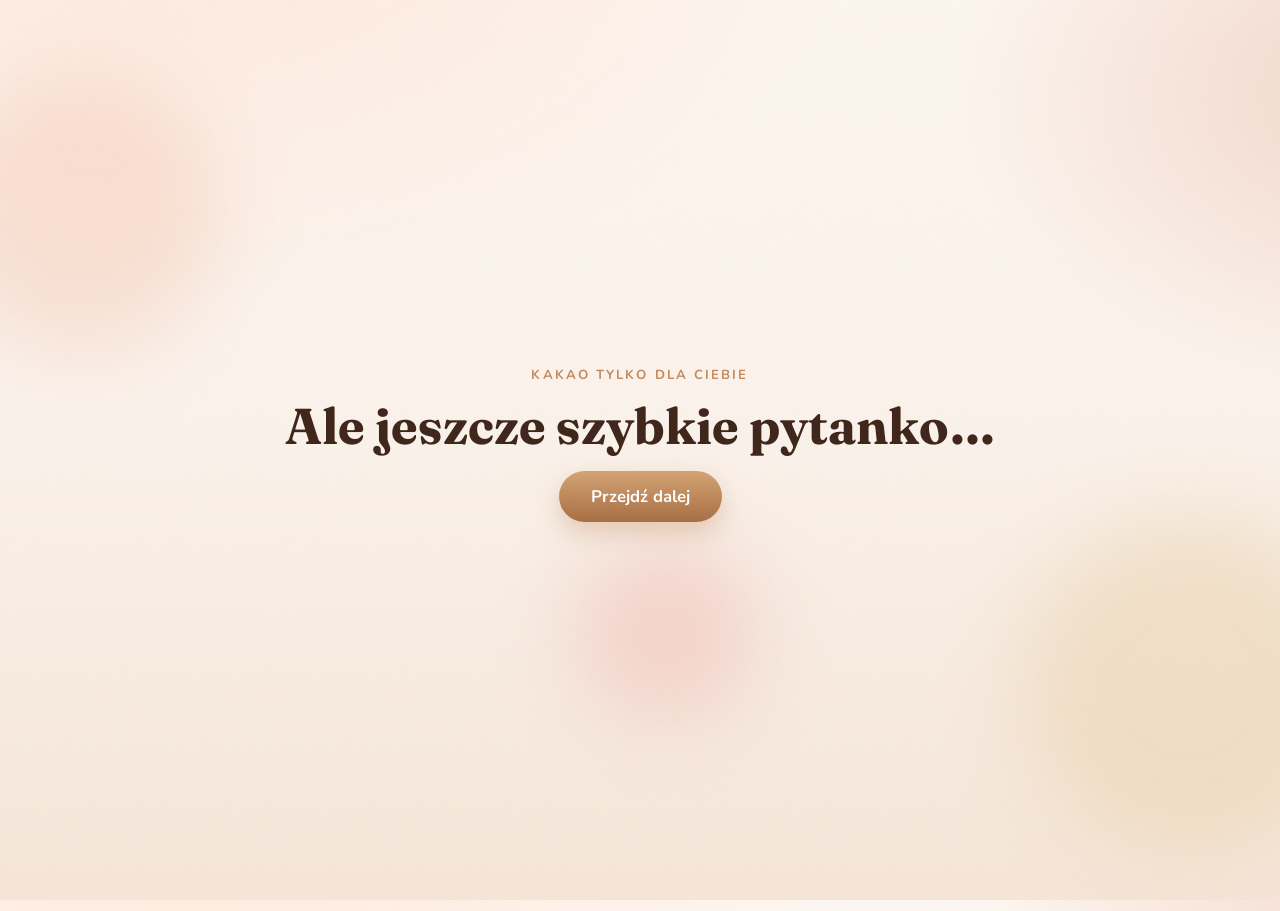
<file: index.html>
<!DOCTYPE html>
<html lang="pl">
<head>
    <meta charset="UTF-8">
    <meta name="viewport" content="width=device-width, initial-scale=1.0">
    <title>Mam nadzieję, że Ci się podoba</title>
    <link rel="preconnect" href="https://fonts.googleapis.com">
    <link rel="preconnect" href="https://fonts.gstatic.com" crossorigin>
    <link href="https://fonts.googleapis.com/css2?family=Fraunces:opsz,wght@9..144,500;9..144,700&family=Nunito:wght@400;700&display=swap" rel="stylesheet">
    <link rel="stylesheet" href="styles.css">
</head>
<body>
    <div class="ambiance" aria-hidden="true">
        <div class="orb orb-1"></div>
        <div class="orb orb-2"></div>
        <div class="orb orb-3"></div>
        <div id="sparkles"></div>
    </div>

    <main class="stage">
        <section id="screen-welcome" class="screen active" aria-label="Powitanie">
            <p class="eyebrow">Kakao tylko dla Ciebie</p>
            <h1>Ale jeszcze szybkie pytanko…</h1>
            <button class="btn" type="button" data-go="screen-choice">Przejdź dalej</button>
        </section>

        <section id="screen-choice" class="screen" aria-label="Wybór kubka" inert>
            <p class="eyebrow">Najważniejsza rzecz…</p>
            <h1>W jakim kubku?</h1>

            <div class="mugs-container">
                <button class="mug-card" type="button" data-mug="kitty">
                    <div class="photo-mug kitty is-preview">
                        <img src="hello_kitty.png" alt="Kubek Hello Kitty">
                    </div>
                    <span class="mug-name">Hello Kitty</span>
                </button>

                <button class="mug-card" type="button" data-mug="leon">
                    <div class="photo-mug leon is-preview">
                        <img src="leon_kennedy.png" alt="Kubek Leon Kennedy">
                    </div>
                    <span class="mug-name">Leon Kennedy</span>
                </button>
            </div>
        </section>

        <section id="screen-loading" class="screen" aria-label="Przygotowanie kakao" inert>
            <h1>Już się za to biorę</h1>
            <p class="lead" id="loading-flavor">Dobieram odpowiednie proporcję...</p>

            <div class="loading-wrap">
                <div class="loading-container">
                    <div class="loading-bar" id="loading-bar"></div>
                </div>
                <p class="loading-text">Przygotowuję Ci kakao</p>
            </div>
        </section>

        <section id="screen-ready" class="screen" aria-label="Gotowe kakao" inert>
            <p class="eyebrow">Proszę bardzo</p>
            <h1>Tylko uważaj bo gorące</h1>

            <div class="ready-mug-wrap">
                <div class="photo-mug is-ready" id="ready-mug">
                    <img class="mug-empty" id="mug-empty" alt="">
                    <img class="mug-full" id="mug-full" alt="">
                    <div class="steam-cloud on-mug" aria-hidden="true">
                        <span></span><span></span><span></span>
                    </div>
                </div>
            </div>

            <button class="btn" type="button" id="drink-btn">Wypij kakao</button>
            <div class="afterglow" id="afterglow" hidden>
                <p class="hearts">✨ ☕ ✨</p>
                <p class="afterglow-text" id="afterglow-text">Chcesz może jeszcze jedno??</p>
                <button class="btn btn-ghost" type="button" id="again-btn">jeszcze jedno</button>
            </div>
        </section>
    </main>

    <script src="script.js"></script>
</body>
</html>
</file>
<file: styles.css>
:root {
    --cream: #fbf3ec;
    --blush: #f3d5c8;
    --cocoa-deep: #3d2418;
    --caramel: #c4895c;
    --caramel-dark: #a86d42;
    --muted: #8a6f66;
    --shadow: rgba(92, 67, 67, 0.16);
    --ease: cubic-bezier(0.22, 1, 0.36, 1);
}

* {
    box-sizing: border-box;
    margin: 0;
    padding: 0;
}

html,
body {
    height: 100%;
}

body {
    font-family: "Nunito", sans-serif;
    color: #5c4343;
    background:
        radial-gradient(1200px 700px at 15% -10%, #ffe8dc 0%, transparent 55%),
        radial-gradient(900px 600px at 110% 10%, #f3d5c8 0%, transparent 50%),
        linear-gradient(180deg, #fdf6f0 0%, var(--cream) 45%, #f6e6d8 100%);
    overflow: hidden;
}

body::before {
    content: "";
    position: fixed;
    inset: 0;
    pointer-events: none;
    opacity: 0.045;
    background-image: url("data:image/svg+xml,%3Csvg xmlns='http://www.w3.org/2000/svg' width='140' height='140'%3E%3Cfilter id='n'%3E%3CfeTurbulence type='fractalNoise' baseFrequency='.8' numOctaves='4' stitchTiles='stitch'/%3E%3C/filter%3E%3Crect width='100%25' height='100%25' filter='url(%23n)'/%3E%3C/svg%3E");
    z-index: 3;
}

.ambiance {
    position: fixed;
    inset: 0;
    overflow: hidden;
    pointer-events: none;
    z-index: 0;
}

.orb {
    position: absolute;
    border-radius: 50%;
    filter: blur(40px);
    opacity: 0.45;
    animation: drift 18s ease-in-out infinite;
}

.orb-1 {
    width: 280px;
    height: 280px;
    background: #f6c9b4;
    top: 8%;
    left: -60px;
}

.orb-2 {
    width: 340px;
    height: 340px;
    background: #ead0a8;
    right: -80px;
    bottom: 5%;
    animation-duration: 22s;
    animation-delay: -4s;
}

.orb-3 {
    width: 180px;
    height: 180px;
    background: #f0b7b0;
    left: 45%;
    top: 60%;
    animation-duration: 16s;
    animation-delay: -8s;
}

#sparkles {
    position: absolute;
    inset: 0;
}

.sparkle {
    position: absolute;
    color: #d4a373;
    animation: twinkle ease-in-out forwards;
}

.stage {
    position: relative;
    z-index: 1;
    width: min(920px, 100%);
    height: 100%;
    margin: 0 auto;
}

.screen {
    position: absolute;
    inset: 0;
    display: flex;
    flex-direction: column;
    align-items: center;
    justify-content: center;
    text-align: center;
    padding: 28px 20px 40px;
    opacity: 0;
    z-index: 0;
    transform: translateY(18px) scale(0.985);
    pointer-events: none;
    transition: opacity 0.8s var(--ease), transform 0.8s var(--ease);
}

.screen.active {
    opacity: 1;
    z-index: 2;
    transform: translateY(0) scale(1);
    pointer-events: auto;
}

.eyebrow {
    font-size: 0.82rem;
    letter-spacing: 0.16em;
    text-transform: uppercase;
    color: var(--caramel);
    font-weight: 700;
    margin-bottom: 14px;
}

h1 {
    font-family: "Fraunces", serif;
    font-size: clamp(2rem, 5vw, 3.15rem);
    font-weight: 700;
    line-height: 1.15;
    margin-bottom: 16px;
    color: var(--cocoa-deep);
}

.lead {
    font-size: 1.12rem;
    line-height: 1.65;
    max-width: 540px;
    color: var(--muted);
    margin-bottom: 34px;
    transition: opacity 0.22s ease;
}

.btn {
    appearance: none;
    border: 0;
    background: linear-gradient(180deg, #d4a373, var(--caramel-dark));
    color: #fff;
    padding: 14px 32px;
    font-size: 1.05rem;
    border-radius: 999px;
    cursor: pointer;
    font-family: inherit;
    font-weight: 700;
    box-shadow: 0 10px 24px rgba(196, 137, 92, 0.35);
    transition: transform 0.25s var(--ease), box-shadow 0.25s var(--ease);
}

.btn:hover {
    transform: translateY(-2px) scale(1.03);
    box-shadow: 0 14px 28px rgba(196, 137, 92, 0.42);
}

.btn:active {
    transform: translateY(0) scale(0.98);
}

.btn-ghost {
    background: transparent;
    color: var(--caramel-dark);
    box-shadow: none;
    border: 1.5px solid #e4c4a8;
    margin-top: 8px;
}

.btn-ghost:hover {
    background: #fff7f0;
    box-shadow: none;
}

.mugs-container {
    display: flex;
    gap: 24px;
    flex-wrap: wrap;
    justify-content: center;
    margin-top: 18px;
}

.mug-card {
    appearance: none;
    border: 0;
    background: rgba(255, 253, 251, 0.78);
    backdrop-filter: blur(10px);
    padding: 18px 18px 0;
    border-radius: 28px;
    width: 260px;
    min-height: 280px;
    cursor: pointer;
    box-shadow: 0 16px 40px var(--shadow);
    transition: transform 0.35s var(--ease), box-shadow 0.35s var(--ease);
    font-family: inherit;
    color: inherit;
    display: flex;
    flex-direction: column;
    align-items: center;
    overflow: hidden;
}

.mug-card:hover {
    transform: translateY(-10px);
    box-shadow: 0 22px 46px rgba(92, 67, 67, 0.2);
}

.mug-name {
    display: block;
    margin-top: auto;
    width: 100%;
    text-align: center;
    font-family: "Fraunces", serif;
    font-size: 1.25rem;
    color: var(--cocoa-deep);
    padding-top: 16px;
    padding-bottom: 16px;
}

.photo-mug {
    position: relative;
    margin: 0 auto;
    transform-origin: 55% 90%;
}

.photo-mug img {
    display: block;
    filter: drop-shadow(0 16px 22px rgba(92, 67, 67, 0.22));
    pointer-events: none;
    user-select: none;
}

.photo-mug.is-preview {
    width: 100%;
    height: 170px;
    display: flex;
    align-items: center;
    justify-content: center;
}

.photo-mug.is-preview img {
    width: auto;
    height: auto;
    max-width: 100%;
    max-height: 100%;
    object-fit: contain;
}

.photo-mug.is-preview.kitty img {
    transform: scale(0.92);
}

.photo-mug.is-preview.leon img {
    transform: scale(1.22) translateX(4px);
}

.photo-mug.is-ready {
    display: block;
    width: min(250px, 64vw);
    height: auto;
}

.photo-mug.is-ready.kitty {
    width: min(320px, 78vw);
}

.photo-mug.is-ready.leon {
    width: min(245px, 100vw);
    left: 35px;
}

.photo-mug.is-ready .mug-empty {
    width: 100%;
    height: auto;
}

.photo-mug.is-ready .mug-full {
    position: absolute;
    left: 0;
    top: 0;
    width: 100%;
    height: auto;
    opacity: 1;
    transition: opacity 0.85s var(--ease);
}

.photo-mug.is-sipping {
    animation: sipTilt 0.7s var(--ease);
}

.photo-mug.is-ready.sip-1 .mug-full { opacity: 0.62; }
.photo-mug.is-ready.sip-2 .mug-full { opacity: 0.28; }
.photo-mug.is-ready.sip-3 .mug-full { opacity: 0; }

.photo-mug.is-ready.sip-1 .steam-cloud.on-mug { opacity: 0.55; }
.photo-mug.is-ready.sip-2 .steam-cloud.on-mug { opacity: 0.25; }
.photo-mug.is-ready.sip-3 .steam-cloud.on-mug { opacity: 0; }

.ready-mug-wrap {
    position: relative;
    margin: 18px 0 28px;
}

.steam-cloud.on-mug {
    position: absolute;
    display: flex;
    justify-content: center;
    gap: 12px;
    left: 50%;
    top: -6%;
    transform: translateX(-50%);
    width: 34%;
    height: 64px;
    margin: 0;
    z-index: 4;
    pointer-events: none;
    transition: opacity 0.85s var(--ease);
}

.photo-mug.kitty .steam-cloud.on-mug {
    left: 50%;
    top: -17%;
    width: 35%;
}

.photo-mug.leon .steam-cloud.on-mug {
    left: 40%;
    top: 0%;
    width: 30%;
}

.steam-cloud.on-mug span {
    width: 14px;
    height: 50px;
    border-radius: 999px;
    background: linear-gradient(180deg, rgba(255,255,255,0), rgba(255,252,248,0.95));
    animation: steam 2.5s ease-in-out infinite;
    opacity: 1;
    filter: blur(1px);
}

.steam-cloud.on-mug span:nth-child(2) {
    animation-delay: -0.8s;
    height: 58px;
    width: 16px;
}

.steam-cloud.on-mug span:nth-child(3) {
    animation-delay: -1.5s;
    height: 46px;
}

.loading-wrap {
    width: min(340px, 86vw);
}

.loading-container {
    height: 14px;
    background: #f0e4d8;
    border-radius: 999px;
    overflow: hidden;
    box-shadow: inset 0 1px 3px rgba(92, 67, 67, 0.08);
}

.loading-bar {
    height: 100%;
    width: 0;
    border-radius: inherit;
    background: linear-gradient(90deg, #d4a373, #faedcd, #d4a373);
    background-size: 180% 100%;
    animation: shimmer 1.6s linear infinite;
}

.loading-bar.is-filling {
    animation: fillBar 4.6s var(--ease) forwards, shimmer 1.6s linear infinite;
}

.loading-text {
    margin-top: 16px;
    font-weight: 700;
    color: var(--caramel);
    letter-spacing: 0.02em;
    animation: pulse 1.8s ease-in-out infinite;
}

.afterglow {
    display: flex;
    flex-direction: column;
    align-items: center;
    gap: 8px;
    animation: fadeUp 0.8s var(--ease);
}

.afterglow[hidden] {
    display: none;
}

.hearts {
    font-size: 1.8rem;
    animation: pulse 1.8s ease-in-out infinite;
}

.afterglow-text {
    font-family: "Fraunces", serif;
    font-size: 1.4rem;
    color: var(--cocoa-deep);
}

@keyframes drift {
    0%, 100% { transform: translate(0, 0); }
    50% { transform: translate(24px, -18px); }
}

@keyframes twinkle {
    0%, 100% { opacity: 0; transform: scale(0.6); }
    45%, 55% { opacity: 0.7; transform: scale(1.15); }
}

@keyframes steam {
    0% { transform: translateY(0) scaleX(1); opacity: 0; }
    20% { opacity: 0.9; }
    100% { transform: translateY(-42px) scaleX(1.5); opacity: 0; }
}

@keyframes pulse {
    0%, 100% { opacity: 0.55; }
    50% { opacity: 1; }
}

@keyframes shimmer {
    0% { background-position: 0% 0; }
    100% { background-position: 180% 0; }
}

@keyframes fillBar {
    0% { width: 0; }
    18% { width: 22%; }
    42% { width: 48%; }
    68% { width: 73%; }
    88% { width: 92%; }
    100% { width: 100%; }
}

@keyframes fadeUp {
    from { opacity: 0; transform: translateY(10px); }
    to { opacity: 1; transform: translateY(0); }
}

@keyframes sipTilt {
    0% { transform: rotate(0deg); }
    35% { transform: rotate(8deg) translateY(-4px); }
    100% { transform: rotate(0deg); }
}

@media (max-width: 560px) {
    .mug-card {
        width: min(260px, 86vw);
    }

    h1 {
        font-size: 2rem;
    }
}

@media (prefers-reduced-motion: reduce) {
    *,
    *::before,
    *::after {
        animation: none !important;
        transition: none !important;
    }

    .screen {
        transform: none;
    }
}
</file>
